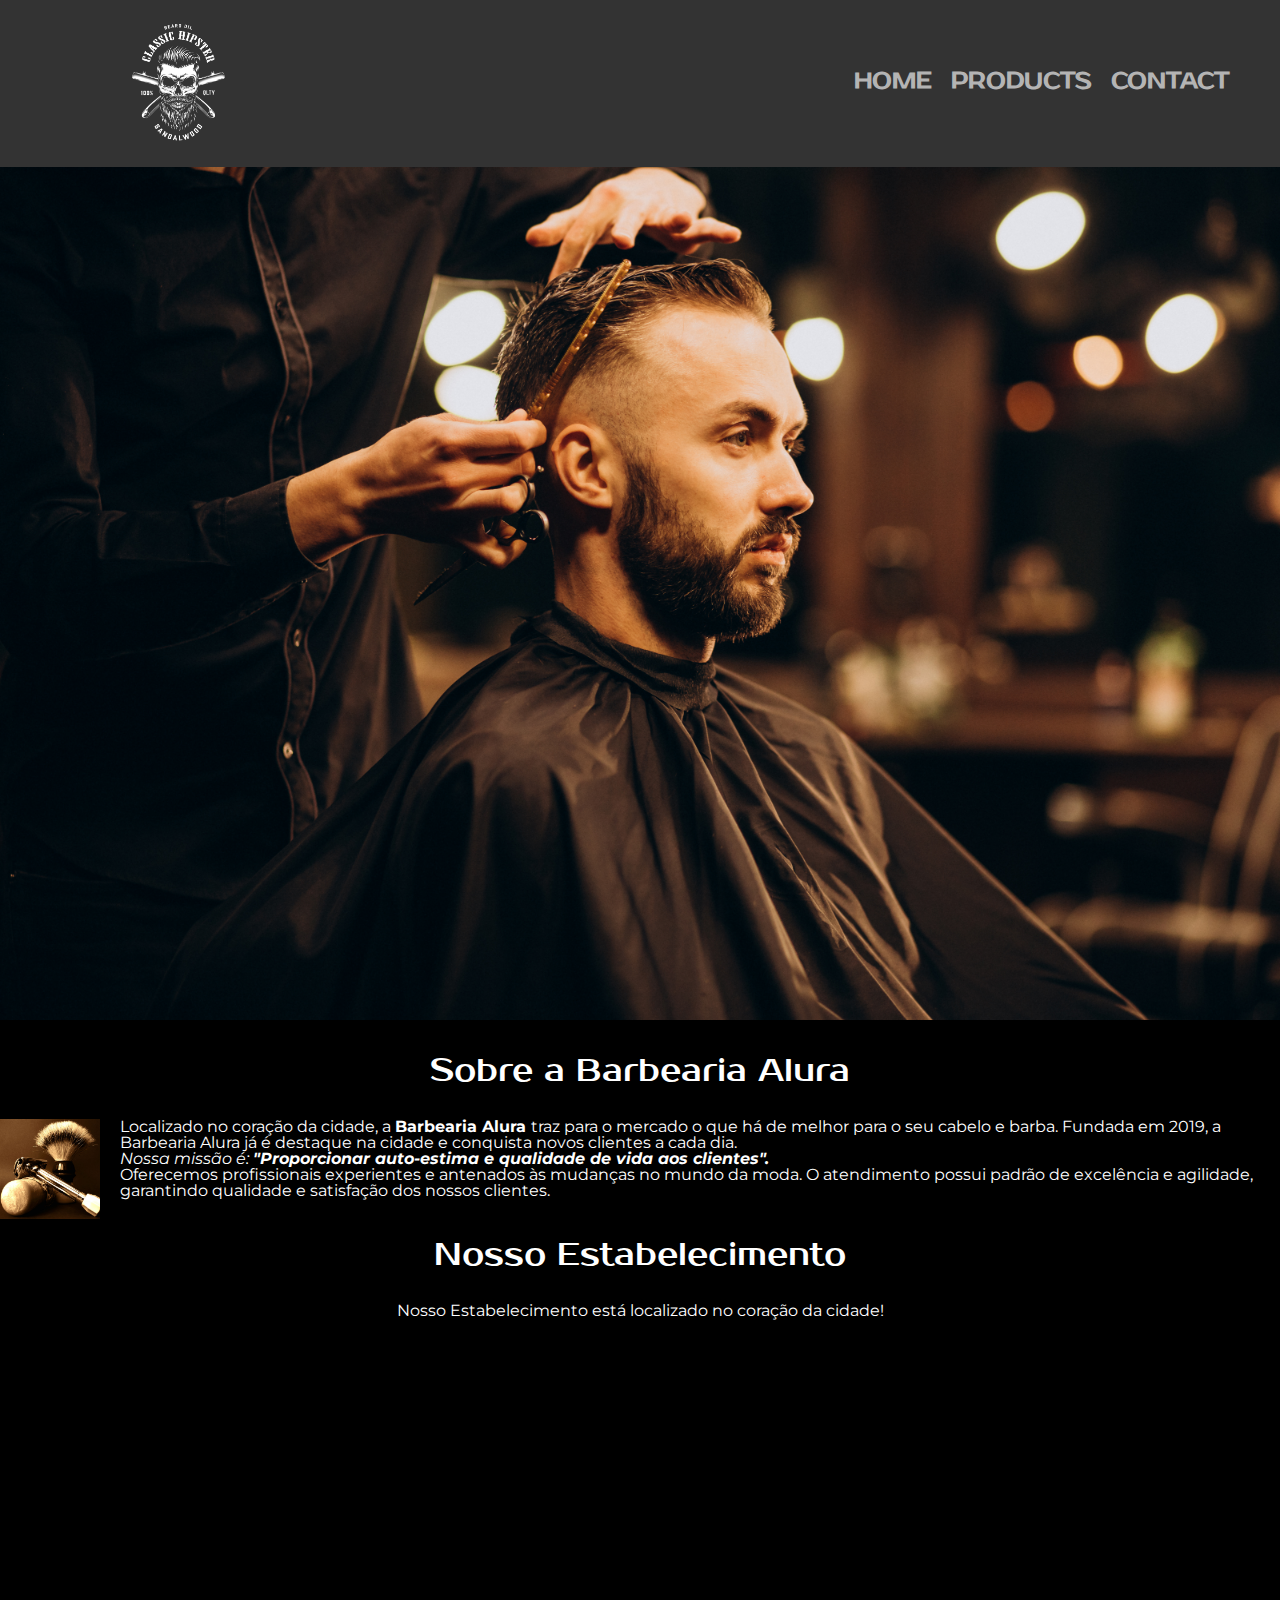
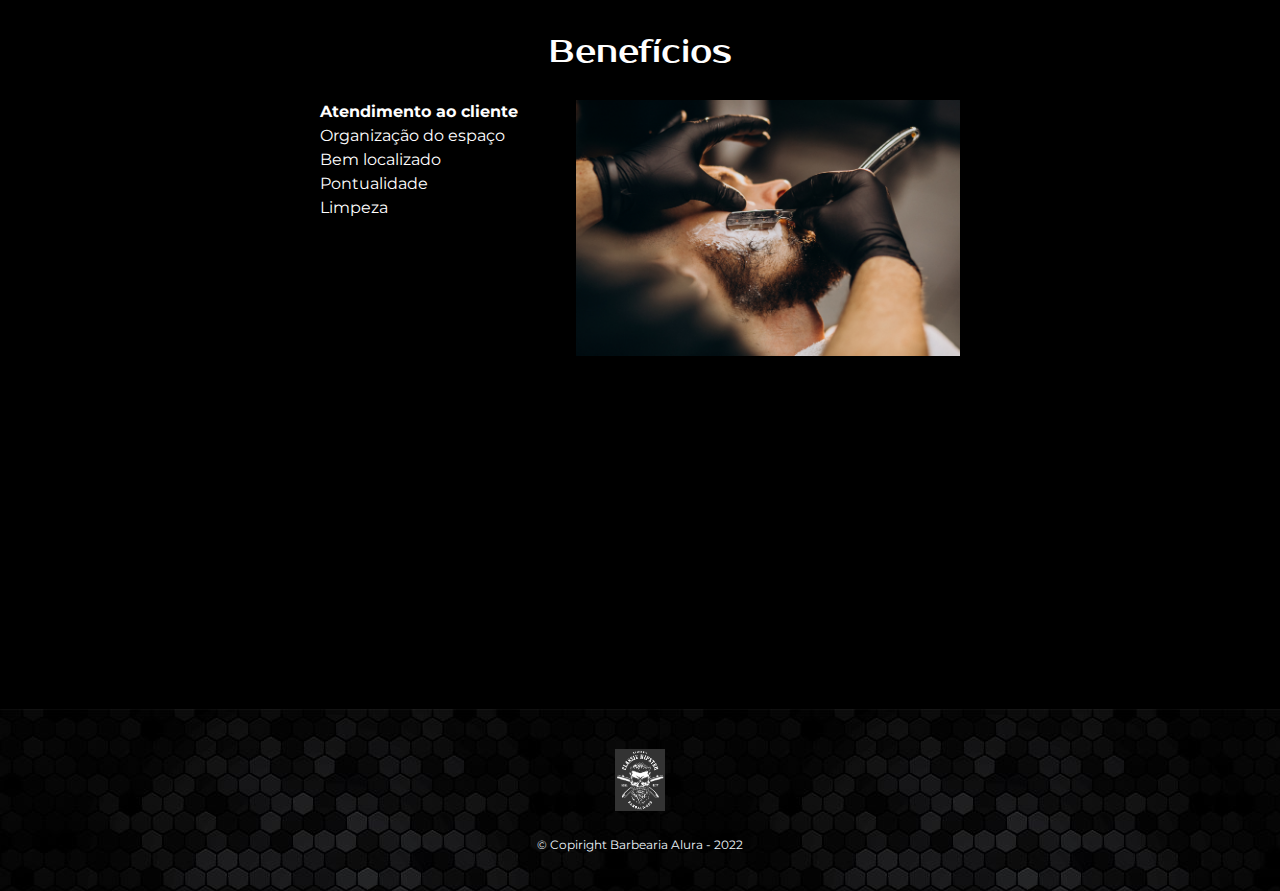
<file: HTML e CSS/index.html>
<!DOCTYPE html>
<html lang="pt-br">

    <head>
        <meta charset="UTF-8">
        <meta http-equiv="X-UA-Compatible" content="IE=edge">
        <meta name="viewport" content="width=device-width, initial-scale=1.0">
        <link rel = "stylesheet" href = "reset.css">
        <link rel = "stylesheet" href = "style_produtos.css">
        <link rel="preconnect" href="https://fonts.googleapis.com">
        <link rel="preconnect" href="https://fonts.gstatic.com" crossorigin>
        <link href="https://fonts.googleapis.com/css2?family=Prosto+One&display=swap" rel="stylesheet">
        <link href="https://fonts.googleapis.com/css2?family=Montserrat&family=Prosto+One&display=swap" rel="stylesheet">
        <title>Barbearia Alura</title>
        
    </head>

    <body>

        <header>
            <div class = "div_cabecalho">
                <h1>
                    <img style = "width: 100px" class = "imgHeader" src = "337.jpg">
                    <nav>
                        <ul id = "listaPages">
                            <li><a href = "index.html">Home</a></li>
                            <li><a href = "produtos.html">Products</a></li>
                            <li><a href = "formulario.html">Contact</a>
                            </li>
                        </ul>
                    </nav>
                </h1>
            </div>
        </header>

        <img class = "banner_titulo" src = "barbearia banner1.jpg">

        <main>

            <section class = "blocoPrincipal">
                
                <h1 class = "tituloPrincipal">
                    Sobre a Barbearia Alura
                </h1>
                
                <img class="utensilios" src="utensilios.jpg" alt="Utensílios de um Barbeiro">

                <p>
                    Localizado no coração da cidade, a
                    <strong>
                        Barbearia Alura
                    </strong>
                    traz para o mercado o que há de melhor para o seu cabelo e barba. Fundada em 2019,
                    a Barbearia Alura já é destaque na cidade e conquista novos clientes a cada dia.
                </p> 
                
                <p>
                    <em>
                        Nossa missão é:
                        <strong>
                            "Proporcionar auto-estima e qualidade de vida aos clientes".
                        </strong>
                    </em>
                </p>
                
                <p>
                    Oferecemos profissionais experientes e antenados às mudanças no mundo da moda. O atendimento possui padrão de excelência e agilidade,
                    garantindo qualidade e satisfação dos nossos clientes.
                </p>
            </section>
            
            <section class="blocoMapa">
                <div class="conteudoMapa">
                    <h1 class="tituloPrincipal">
                        Nosso Estabelecimento
                    </h1>
                    <p>Nosso Estabelecimento está localizado no coração da cidade!</p>
                </div>
                <iframe src="https://www.google.com/maps/embed?pb=!1m18!1m12!1m3!1d573124.6500581581!2d-46.97451131495936!3d-
                23.533991214668998!2m3!1f0!2f0!3f0!3m2!1i1024!2i768!4f13.1!3m3!1m2!1s0x94ce5a2b2ed7f3a1%3A0xab35da2f5ca62674!
                2sAlura%20-%20Escola%20Online%20de%20Tecnologia!5e0!3m2!1spt-PT!2sbr!4v1672113341513!5m2!1spt-PT!2sbr" 
                width="100%" height="250" style="border:0;" allowfullscreen="" loading="lazy" referrerpolicy="no-referrer-when-downgrade">
                </iframe>

            </section>

            <section class = "blocoBeneficios">
                <h1 class = "tituloPrincipal">
                    Benefícios
                </h1>
                
                <div class="conteudo_beneficios">
                    <ul class = "lista_beneficios">
                        <li class = "itensBeneficios">Atendimento ao cliente</li>
                        <li class = "itensBeneficios">Organização do espaço</li>
                        <li class = "itensBeneficios">Bem localizado</li>
                        <li class = "itensBeneficios">Pontualidade</li>
                        <li class = "itensBeneficios">Limpeza</li>
                    </ul><img class = "imgBeneficios" src = "barbearia beneficios.jpg">
                </div>

                <div class="video">
                    <iframe width="100%" height="315" src="https://www.youtube.com/embed/wcVVXUV0YUY" frameborder="0" 
                    allow="accelerometer; autoplay; encrypted-media; gyroscope; picture-in-picture" allowfullscreen>
                    </iframe>
                </div>
            </section>
        </main>
            
        <footer>
            <img src = "337.jpg">
            <p id = "copyright">
                &copy; Copiright Barbearia Alura - 2022
            </p>
        </footer>
    </body>
    </html>
</file>
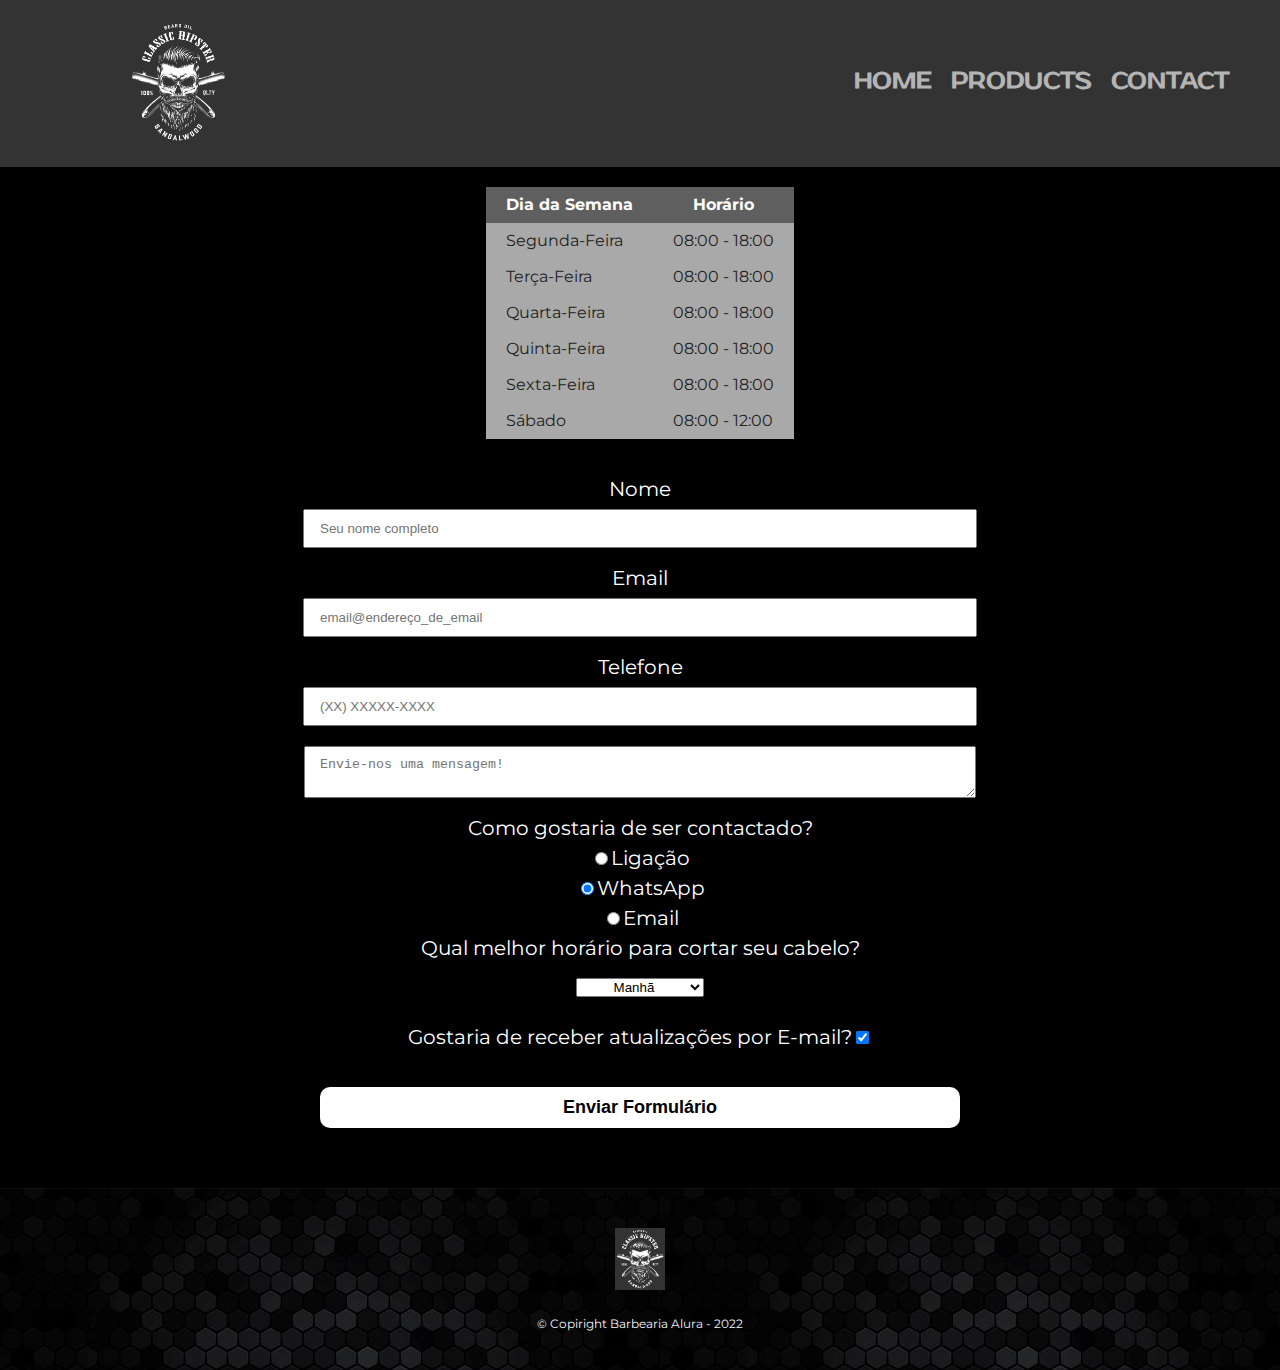
<file: HTML e CSS/formulario.html>
<!DOCTYPE html>
<html lang="pt-br">
<head>
    <meta charset="UTF-8">
    <meta http-equiv="X-UA-Compatible" content="IE=edge">
    <meta name="viewport" content="width=device-width, initial-scale=1.0">
    <link rel = "stylesheet" href = "reset.css">
    <link rel = "stylesheet" href = "style_produtos.css">
    <link rel="preconnect" href="https://fonts.googleapis.com">
    <link rel="preconnect" href="https://fonts.gstatic.com" crossorigin>
    <link href="https://fonts.googleapis.com/css2?family=Prosto+One&display=swap" rel="stylesheet">
    <link href="https://fonts.googleapis.com/css2?family=Montserrat&family=Prosto+One&display=swap" rel="stylesheet">
    <title>Formulário - Barbearia Alura</title>
</head>

<body>
    <header>
        <div class = "div_cabecalho">
            <h1>
                <img style = "width: 100px" class = "imgHeader" src = "337.jpg" alt="Logo da Barbearia Alura">
                <nav>
                    <ul id = "listaPages">
                        <li><a href = "index.html">Home</a></li>
                        <li><a href = "produtos.html">Products</a></li>
                        <li><a href = "formulario.html">Contact</a>
                    </ul>
                </nav>
            </h1>
        </div>
    </header>

    <main>
        <table>
            <thead>
                <tr>
                    <th>Dia da Semana</th>
                    <th>Horário</th>
                </tr>
            </thead>

            <tbody>
                <tr>
                    <td>Segunda-Feira</td>
                    <td>08:00 - 18:00</td>
                </tr>
                <tr>
                    <td>Terça-Feira</td>
                    <td>08:00 - 18:00</td>
                </tr>
                <tr>
                    <td>Quarta-Feira</td>
                    <td>08:00 - 18:00</td>
                </tr>
                <tr>
                    <td>Quinta-Feira</td>
                    <td>08:00 - 18:00</td>
                </tr>
                <tr>
                    <td>Sexta-Feira</td>
                    <td>08:00 - 18:00</td>
                </tr>
                <tr>
                    <td>Sábado</td>
                    <td>08:00 - 12:00</td>
                </tr>
            </tbody>
        </table>
        
        <form>
            <fieldset>

                <label for = "nome">Nome</label>
                <input type="text" id = "nome" class="input-padrao" required placeholder="Seu nome completo">
                
                <label for = "email">Email</label>
                <input type = "email" id = "email" class="input-padrao" required placeholder="email@endereço_de_email">
                
                <label for="telefone">Telefone</label>
                <input type="tel" id="telefone" class="input-padrao" required placeholder="(XX) XXXXX-XXXX">
                
                <textarea class="input-padrao" required placeholder="Envie-nos uma mensagem!"></textarea>

            </fieldset>
                
            <fieldset>
                <legend>Como gostaria de ser contactado?</legend>
                
                <label for="radio-ligação"><input type="radio" value="ligação" name="contato" id="radio-ligação">Ligação</label>
                
                <label for="radio-whatsapp"><input type="radio" value="whatsapp" name="contato" id="radio-whatsapp" checked>WhatsApp</label>
                
                <label for="radio-email"><input type="radio" value="email" name="contato" id="radio-email">Email</label>
                
            </fieldset>
            
            <fieldset>
                <legend>Qual melhor horário para cortar seu cabelo?</legend>
                <select>
                    <option>Manhã</option>
                    <option>Tarde</option>
                </select>
            </fieldset>

            <label class="checkbox">Gostaria de receber atualizações por E-mail?<input type="checkbox" value="atualizações" checked></label>
    
            <input type="submit" value ="Enviar Formulário" class="bottomenviar">
            
        </form>
        
        
    </main>

    <footer>
        <img src = "337.jpg" alt="Logo da Barbearia Alura">
        <p id = "copyright">
            &copy; Copiright Barbearia Alura - 2022
        </p>
    </footer>
</body>

</html>
</file>
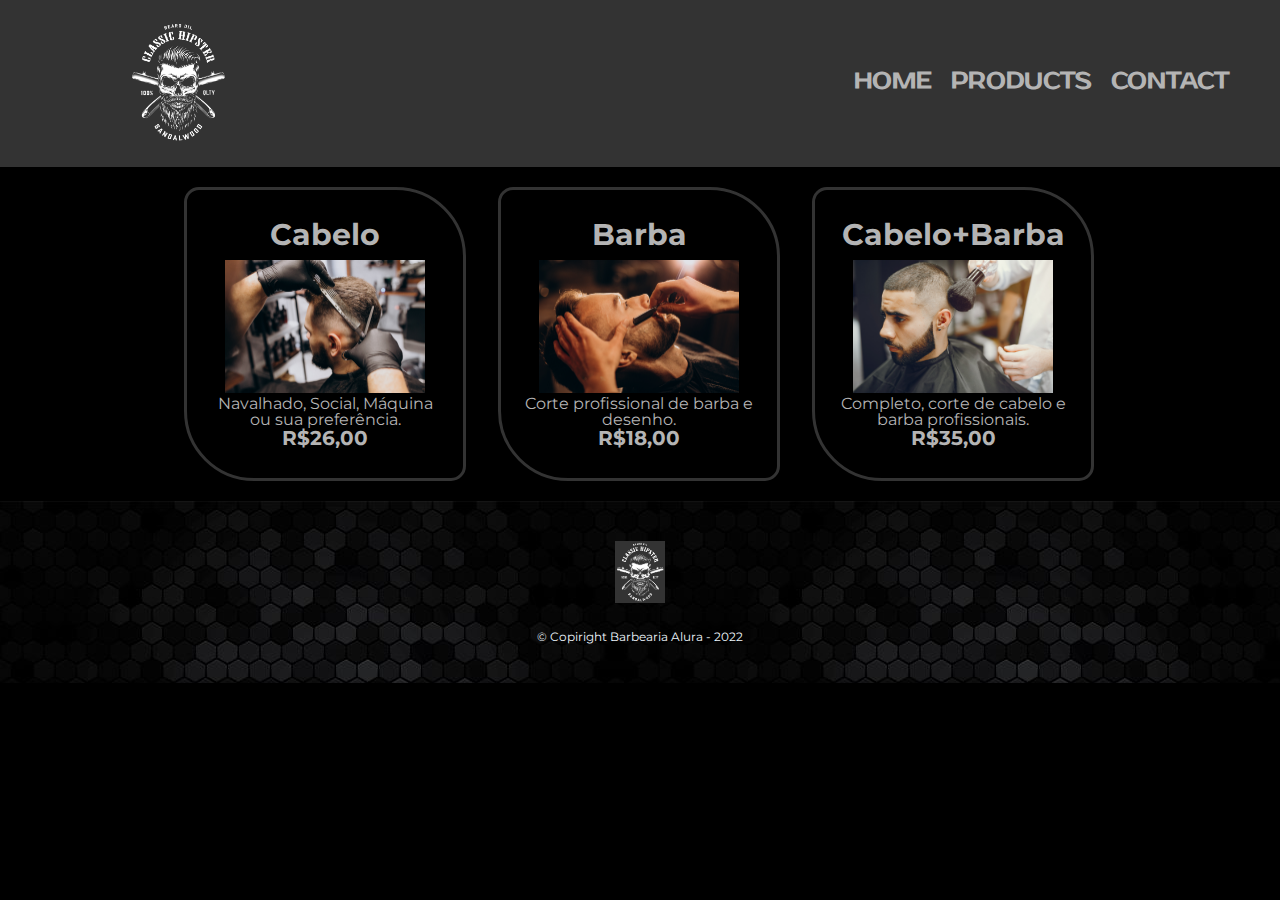
<file: HTML e CSS/produtos.html>
<!DOCTYPE html>
<html lang="pt-br">
<head>
    <meta charset="UTF-8">
    <meta http-equiv="X-UA-Compatible" content="IE=edge">
    <meta name="viewport" content="width=device-width, initial-scale=1.0">
    <link rel = "stylesheet" href = "reset.css">
    <link rel = "stylesheet" href = "style_produtos.css">
    <link rel="preconnect" href="https://fonts.googleapis.com">
    <link rel="preconnect" href="https://fonts.gstatic.com" crossorigin>
    <link href="https://fonts.googleapis.com/css2?family=Prosto+One&display=swap" rel="stylesheet">
    <link href="https://fonts.googleapis.com/css2?family=Montserrat&family=Prosto+One&display=swap" rel="stylesheet">
    <title>Produtos - Barbearia Alura</title>
</head>

<body>
    <header>
        <div class = "div_cabecalho">
            <h1>
                <img style = "width: 100px" class = "imgHeader" src = "337.jpg">
                <nav>
                    <ul id = "listaPages">
                        <li><a href = "index.html">Home</a></li>
                        <li><a href = "produtos.html">Products</a></li>
                        <li><a href = "formulario.html">Contact</a>
                        </li>
                    </ul>
                </nav>
            </h1>
        </div>
    </header>

    <main>
        <ul class = "produtos">
            <li>
                <h2>Cabelo</h2>
                <img id = "img_cabelo" src = "cabelo.jpg" style = "width: 200px;">
                <p>Navalhado, Social, Máquina ou sua preferência.</p>
                <p class = "precoProduto">R$26,00</p>
            </li>
            <li>
                <h2>Barba</h2>
                <img id = "img_barba" src = "barba.jpg" style = "width: 200px;">
                <p>Corte profissional de barba e desenho.</p>
                <p class = "precoProduto">R$18,00</p>
            </li>
            <li>
                <h2>Cabelo+Barba</h2>
                <img id = "img_cabeloBarba" src = "cabeloBarba.jpg" style = "width: 200px;">
                <p>Completo, corte de cabelo e barba profissionais.</p>
                <p class = "precoProduto">R$35,00</p>
            </li>
        </ul>
    </main>

    <footer>
        <img src = "337.jpg">
        <p id = "copyright">
            &copy; Copiright Barbearia Alura - 2022
        </p>
    </footer>
</body>

</html>
</file>
<file: HTML e CSS/style_produtos.css>
/*-----------------Header Geral-----------------*/

header{
    background :#333333;
    padding: 10px 0;
}

.div_cabecalho{
    position: relative;
    width: auto;
    margin:10px auto;
    
}
.imgHeader{
    margin-left: 10%;
}
nav ul{
    position: absolute;
    top: 50px;
    right: 50px;
}
nav li{
    display: inline;
    margin-left: 15px;
}

nav a{
    font-family: 'Prosto One', cursive;
    font-weight: bold;
    color: rgb(180, 180, 180);
    text-transform: uppercase;
    font-size: 22px;
    text-decoration: none;
    transition: 1s all;
}

nav a:hover{
    color: rgb(255, 255, 255);
}

/* -----------------Body Geral-----------------*/

body{
    background :#000000;
    font-family: 'Montserrat', sans-serif;
}

/*-----------------Footer Geral-----------------*/

footer img{
    width: 50px;
}

footer {
    background: url("bg.jpg");
    padding: 40px 0px;
    text-align: center;
    color: aliceblue;
}

#copyright{
    margin-top: 25px;
    font-size: 12px;
}

/* -----------------Pagina Produtos----------------- */

.produtos{
    width: 940px;
    margin: 20px auto;
}

.produtos li{
    color: rgb(180, 180, 180);
    display: inline-block;
    text-align: center;
    width: 30%;
    margin: 0 1.5%;
    padding: 30px 20px;
    box-sizing: border-box;
    border: 3px solid #333333;
    border-radius: 15px 70px 15px 70px;
    transition: 1s all;
    cursor: pointer;
}

.produtos li:hover{
    background: #333333;
    border-color: rgb(255, 255, 255);
}

.produtos li:hover h2{
    transform:scale(1.2);
}

.produtos li:active{
    background-color: rgba(206, 206, 206, 0.301);
    border-color: rgb(255, 255, 255);
}

.produtos h2{
    font-size: 30px;
    font-weight: bold;
    margin-bottom: 10px;
}

.precoProduto{
    font-weight: bold;
    font-size: 20px;
}


/* -----------------Pagina formulario----------------- */

main{
    width: 100%;
    margin: 0 auto;
}

form{
    margin: 40px auto;
    
}

form label, form p, form legend{
    width: auto;
    display: block;
    font-size: 20px;
    color: #FFFFFF;
    margin: 0 0 10px;
    text-align: center;
}

.input-padrao{
    display: block;
    margin: 0 auto 20px auto;
    padding: 10px 15px;
    width: 50%;
}

.checkbox{
    margin: 20px auto;
}

.bottomenviar{
    margin: 20px 25% 20px 25%;
    padding: 10px;
    width: 50%;
    font-weight: bold;
    font-size: 18px;
    border: none;
    border-radius:10px;
    background-color: #FFFFFF;
    color: #000000;
    transition: 1s all;
    cursor:pointer;
}

.bottomenviar:hover{
    background-color: #ffffff7c;
    color: #ffffff;
    transform: scale(1.2);
}

table{
    color: #FFFFFF;
    margin: 20px auto;
}

thead{
    background-color: #ffffff5f;
    color: #ffffff;
    font-weight: bold;
}

tbody{
    background-color: #a9a9a9;
    color: #222222;
}

td,th{
    padding: 10px 20px;
}

select{
    text-align: center;
    width: 10%;
    margin: 10px 45% 10px 45%;
}

/* -----------------Pagina inicial----------------- */

.banner_titulo{
    width: 100%;
}

.blocoPrincipal,.blocoBeneficios,.blocoMapa{
    text-align: left;
    color:#ffffff ;
}

.tituloPrincipal{
    margin: 1em auto;
    text-align: center;
    font-size: 2em;
    color:#ffffff;
    clear: left;
    font-family: 'Prosto One', cursive;
}

.blocoPrincipal strong{
    font-weight: bold;
}

.blocoPrincipal em{
    font-style: italic;
}

.utensilios{
    width: 100px;
    float: left;
    margin: 0px 20px 20px 0px;
}

.blocoMapa p{
    text-align: center;
    margin: 0px 0px 2em 0px;
}
.conteudo_beneficios{
    width: 640px;
    margin: 0 auto;
}

.lista_beneficios{
    width: 40%;
    vertical-align:top;
    display: inline-block;
}

.itensBeneficios{
    line-height: 1.5;
}

.itensBeneficios:first-child{
    font-weight: bold;
}

.imgBeneficios{
    width: 60%;
}

.video {
    width: 640px;
    margin: 1em auto;
}

@media screen and (max-width: 480px) {

    .div_cabecalho, .blocoPrincipal, .conteudoMapa, .conteudo_beneficios, .video, main{
        width: auto;
    }
    
    
    #listaPages{
        position:static;
    }
    h1{
        text-align: center;
    }
}
</file>
